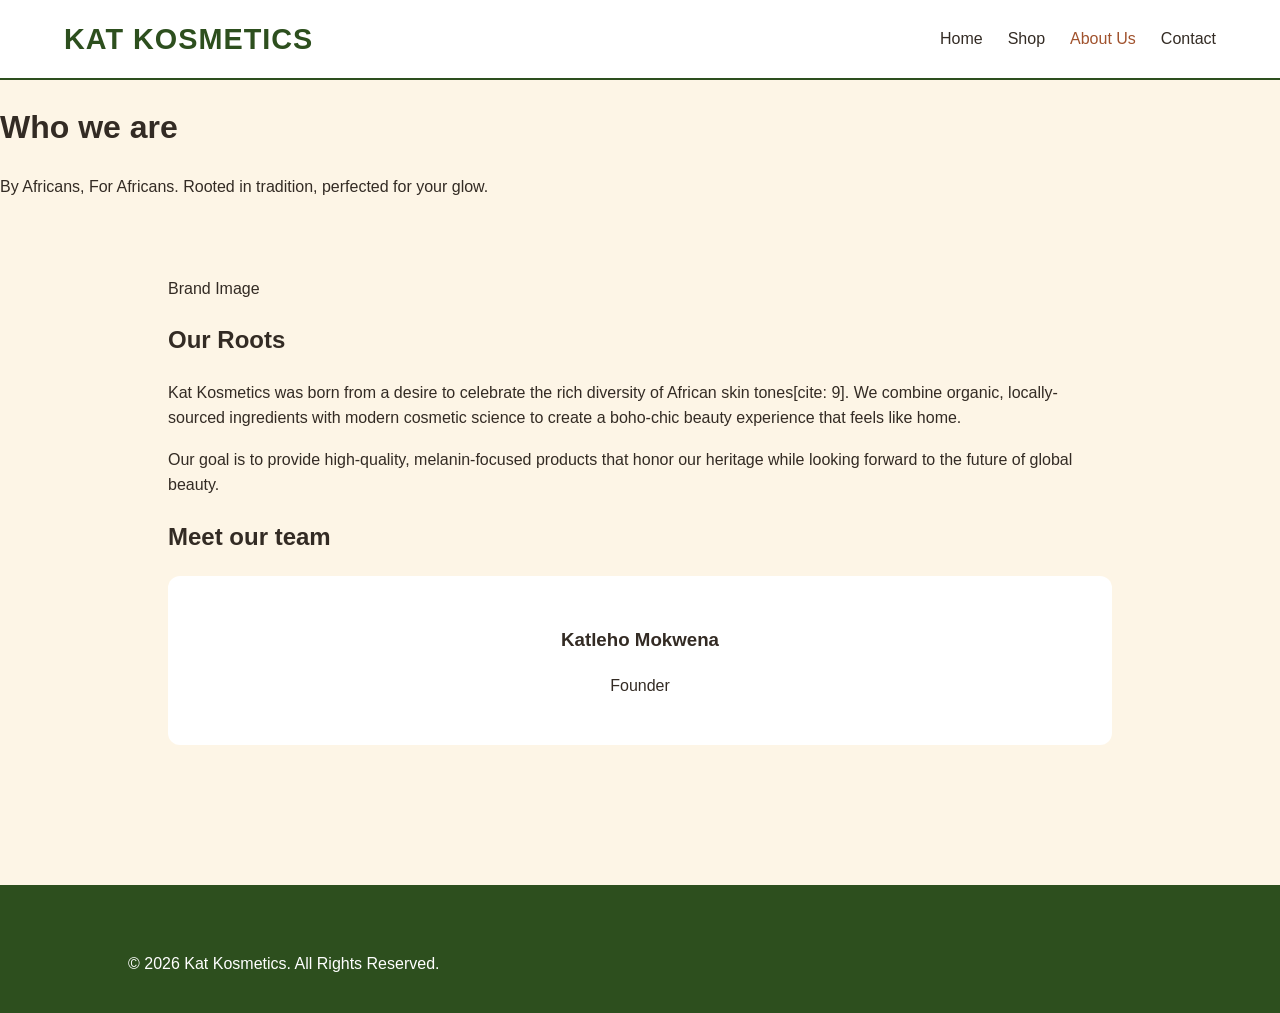
<file: About Us.html>
<!DOCTYPE html>
<html lang="en">
<head>
    <meta charset="UTF-8">
    <meta name="viewport" content="width=device-width, initial-scale=1.0">
    <link rel="stylesheet" href="styles.css">
    <body>

<nav>
    <a href="index.html" class="logo">KAT KOSMETICS</a>
    <ul>
        <li><a href="index.html">Home</a></li>
        <li><a href="Shop.html">Shop</a></li>
        <li><a href="About Us.html" style="color: var(--terracotta);">About Us</a></li>
        <li><a href="Contact.html">Contact</a></li>
</nav>

<header class="about-hero">
    <h1>Who we are</h1> <p>By Africans, For Africans. Rooted in tradition, perfected for your glow.</p>
</header>

<div class="container">
    <section class="mission-grid">
        <div class="image-placeholder">Brand Image</div>
        <div>
            <h2>Our Roots</h2>
            <p>Kat Kosmetics was born from a desire to celebrate the rich diversity of African skin tones[cite: 9]. We combine organic, locally-sourced ingredients with modern cosmetic science to create a boho-chic beauty experience that feels like home.</p>
            <p>Our goal is to provide high-quality, melanin-focused products that honor our heritage while looking forward to the future of global beauty.</p>
        </div>
    </section>

    <section class="team-section">
        <h2>Meet our team</h2> 
            <div class="member-card">
                <div class="member-photo"></div>
                <h3>Katleho Mokwena</h3> <p>Founder</p>
            </div>
        </div>
    </section>
</div>

<footer>
    <p>&copy; 2026 Kat Kosmetics. All Rights Reserved.</p>
</footer>

</body>
</html>
</file>
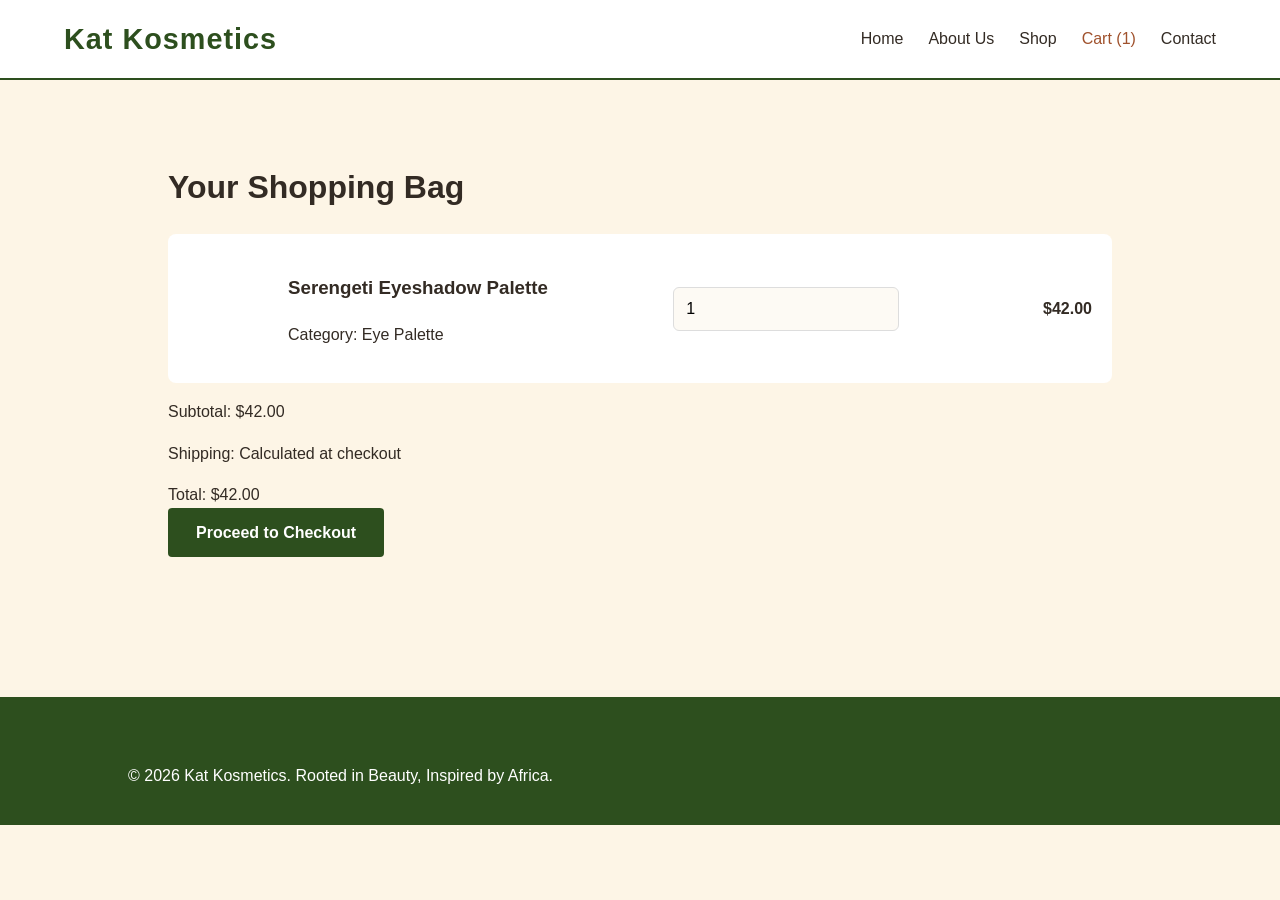
<file: Cart.html>
<!DOCTYPE html>
<html lang="en">
<head>
    <meta charset="UTF-8">
    <meta name="viewport" content="width=device-width, initial-scale=1.0">
    <title>Your Bag | Kat Kosmetics</title>
    <link rel="stylesheet" href="styles.css">
    <body>

<nav>
    <a href="index.html" class="logo">Kat Kosmetics</a>
    <ul>
        <li><a href="index.html">Home</a></li>
        <li><a href="About Us.html">About Us</a></li>
        <li><a href="Shop.html">Shop</a></li>
        <li><a href="cart.html" style="color: var(--terracotta);">Cart (1)</a></li>
        <li><a href="contact.html">Contact</a></li>
        
    </ul>
</nav>

<div class="container">
    <h1>Your Shopping Bag</h1>

    <div class="cart-item">
        <div class="cart-img"></div>
        <div class="cart-details">
            <h3>Serengeti Eyeshadow Palette</h3> <p>Category: Eye Palette</p>
        </div>
        <div>
            <input type="number" value="1" min="1" class="quantity-input">
        </div>
        <div style="text-align: right; font-weight: bold;">
            $42.00
        </div>
    </div>

    <div class="cart-summary">
        <p>Subtotal: $42.00</p>
        <p>Shipping: Calculated at checkout</p>
        <div class="total-row">Total: $42.00</div>
        <a href="Checkout.html"  class="btn">Proceed to Checkout</a> </div>
</div>

<footer>
    <p>&copy; 2026 Kat Kosmetics. Rooted in Beauty, Inspired by Africa.</p>
</footer>

</body>
</html>
</file>
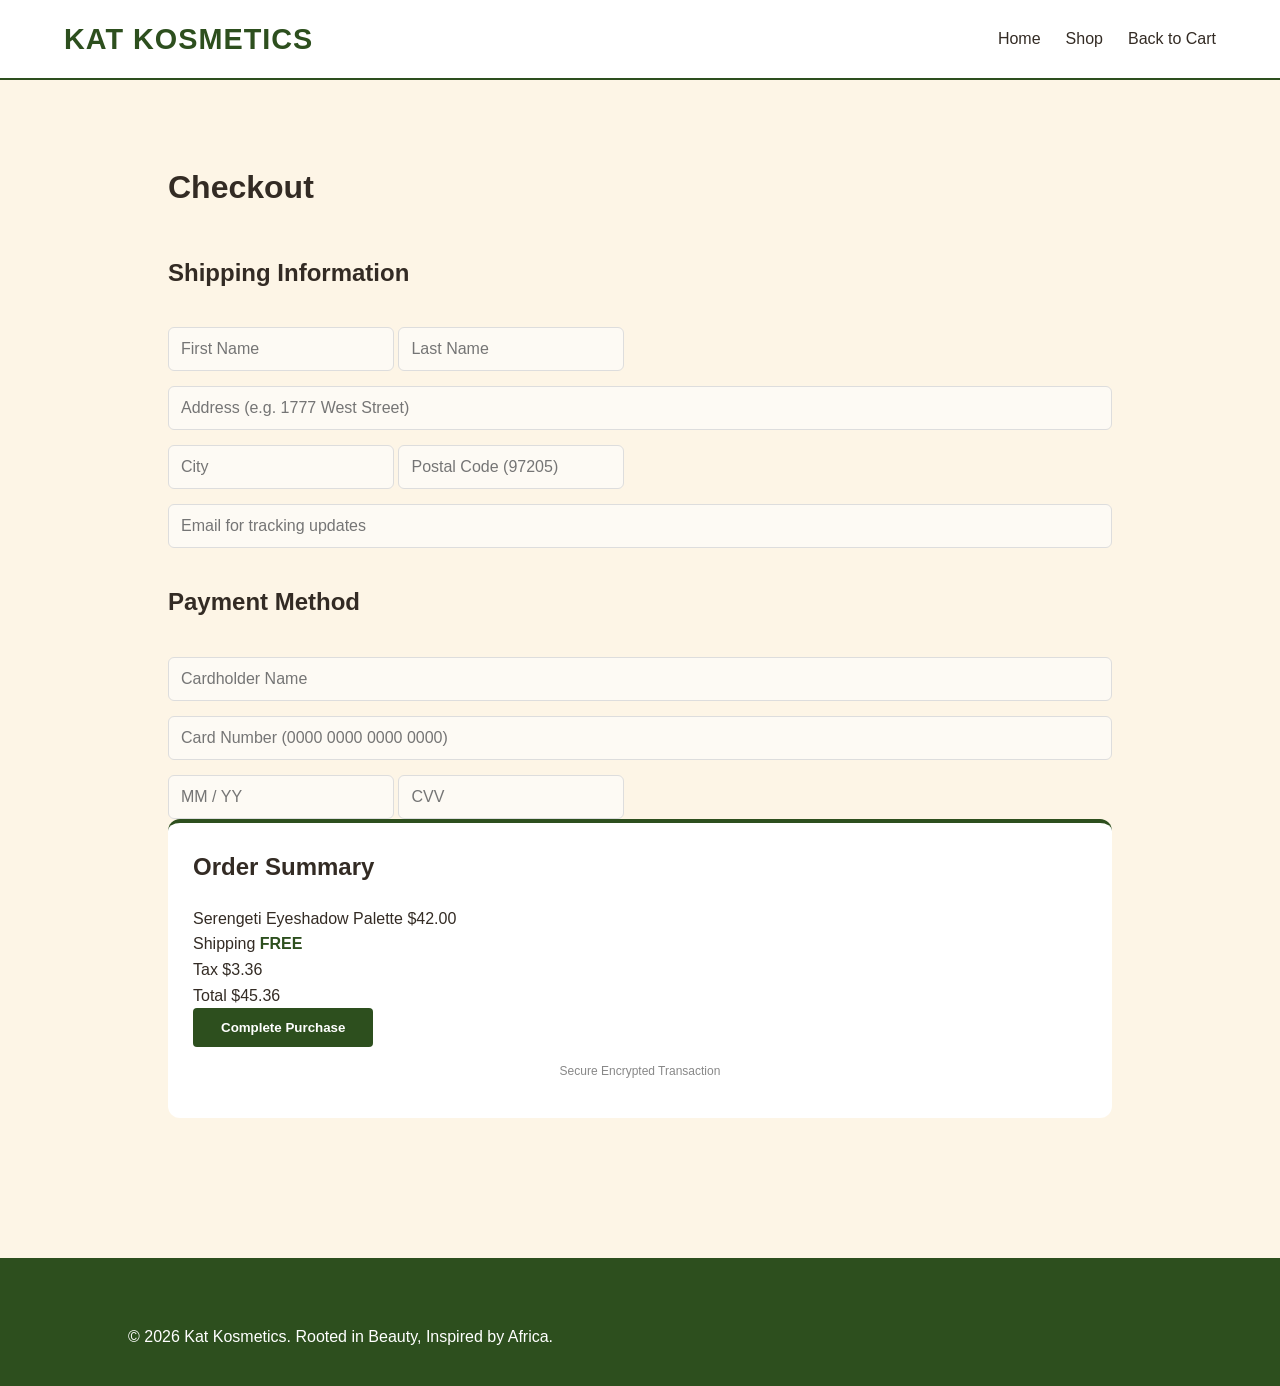
<file: Checkout.html>
<!DOCTYPE html>
<html lang="en">
<head>
    <meta charset="UTF-8">
    <meta name="viewport" content="width=device-width, initial-scale=1.0">
    <title>Checkout | Kat Kosmetics</title>
    <link rel="stylesheet" href="styles.css">
    <body>

<nav>
    <a href="index.html" class="logo">KAT KOSMETICS</a>
    <ul>
        <li><a href="index.html">Home</a></li>
        <li><a href="Shop.html">Shop</a></li>
        <li><a href="Cart.html">Back to Cart</a></li>
    </ul>
</nav>

<div class="container">
    <h1>Checkout</h1>

    <div class="form-section">
        <form>
            <h2>Shipping Information</h2>
            <div class="form-row">
                <input type="text" placeholder="First Name">
                <input type="text" placeholder="Last Name">
            </div>
            <input type="text" placeholder="Address (e.g. 1777 West Street)">
            <div class="form-row">
                <input type="text" placeholder="City">
                <input type="text" placeholder="Postal Code (97205)">
            </div>
            <input type="email" placeholder="Email for tracking updates">

            <h2>Payment Method</h2>
            <input type="text" placeholder="Cardholder Name">
            <input type="text" placeholder="Card Number (0000 0000 0000 0000)">
            <div class="form-row">
                <input type="text" placeholder="MM / YY">
                <input type="text" placeholder="CVV">
            </div>
        </form>
    </div>

    <aside class="order-summary">
        <h2 style="margin-top: 0; border: none;">Order Summary</h2>
        <div class="summary-item">
            <span>Serengeti Eyeshadow Palette</span>
            <span>$42.00</span>
        </div>
        <div class="summary-item">
            <span>Shipping</span>
            <span style="color: var(--forest-green); font-weight: bold;">FREE</span>
        </div>
        <div class="summary-item">
            <span>Tax</span>
            <span>$3.36</span>
        </div>
        <div class="summary-item total-row">
            <span>Total</span>
            <span>$45.36</span>
        </div>
        <button type="button" class="btn">Complete Purchase</button>
        <p style="font-size: 0.75rem; text-align: center; color: #888; margin-top: 15px;">
            Secure Encrypted Transaction
        </p>
    </aside>
</div>

<footer>
    <p>&copy; 2026 Kat Kosmetics. Rooted in Beauty, Inspired by Africa.</p>
</footer>

</body>
</html>
</file>
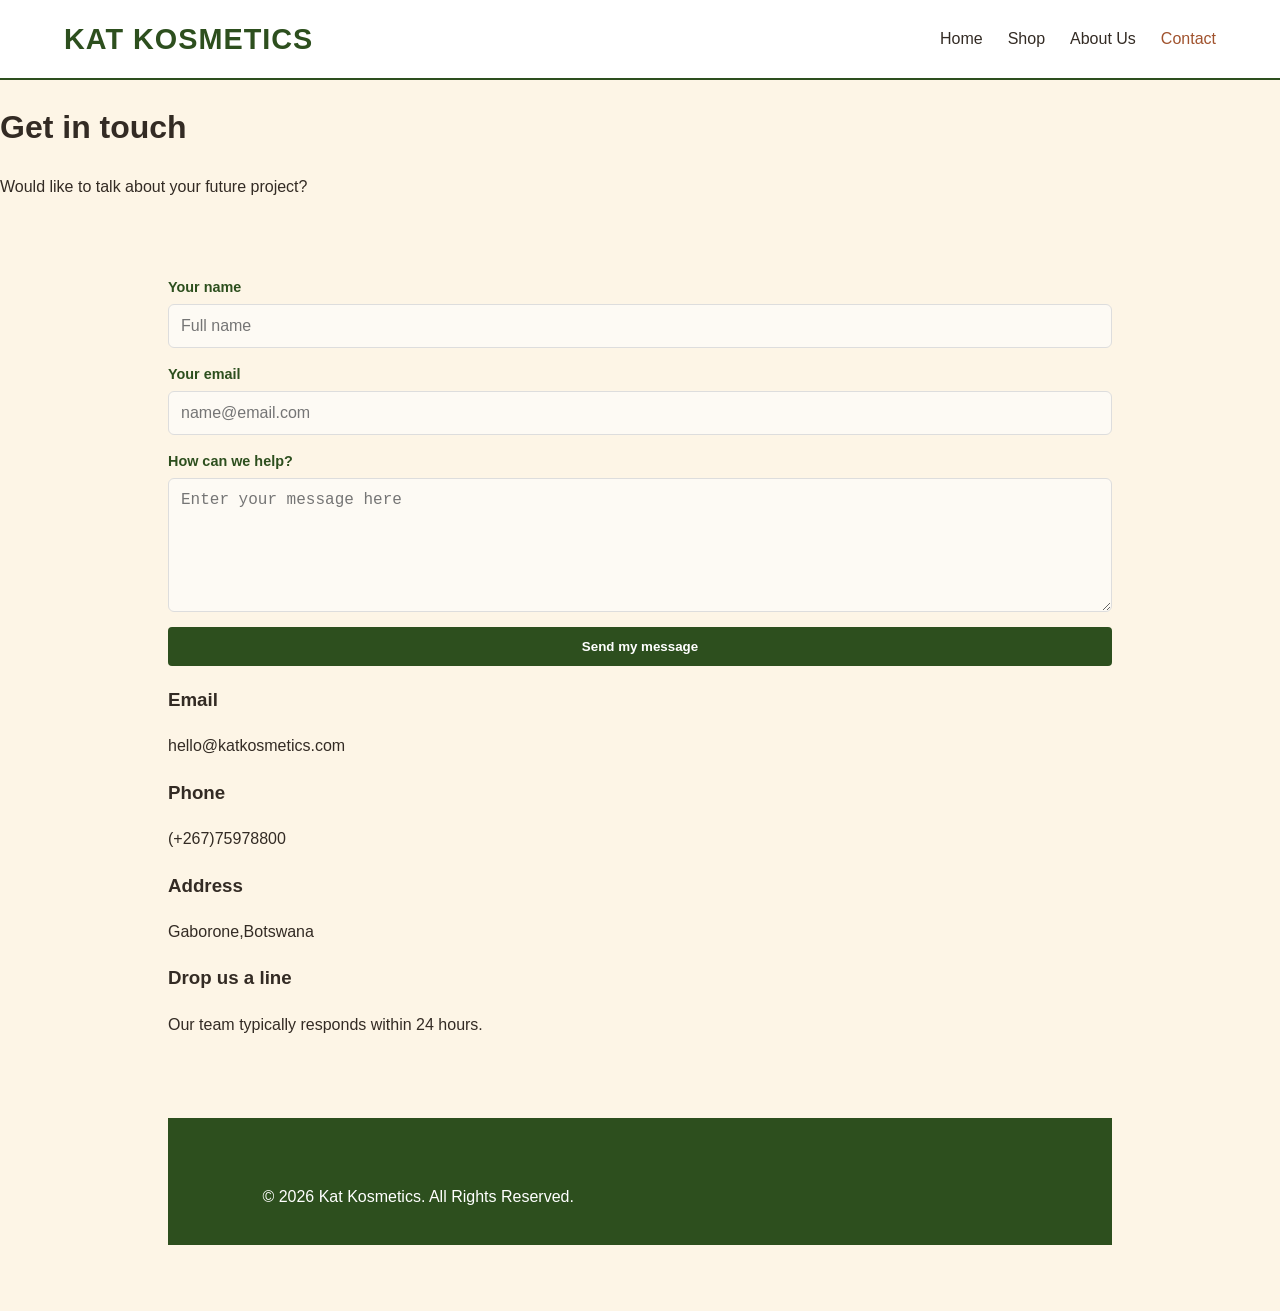
<file: Contact.html>
<!DOCTYPE html>
<html lang="en">
<head>
    <meta charset="UTF-8">
    <meta name="viewport" content="width=device-width, initial-scale=1.0">
    <title>Your Bag | Kat Kosmetics</title>
    <link rel="stylesheet" href="styles.css">
    <body>
<nav>
    <a href="index.html" class="logo">KAT KOSMETICS</a>
    <ul>
        <li><a href="index.html">Home</a></li>
        <li><a href="Shop.html">Shop</a></li>
        <li><a href="About.html">About Us</a></li>
        <li><a href="Contact.html" style="color: var(--terracotta);">Contact</a></li>
    </ul>
</nav>

<header class="contact-header">
    <h1>Get in touch</h1> <p>Would like to talk about your future project?</p> </header>

<div class="container">
    <div class="contact-form-wrapper">
        <form>
            <div class="form-group">
                <label>Your name</label> <input type="text" placeholder="Full name"> </div>
            
            <div class="form-group">
                <label>Your email</label> <input type="email" placeholder="name@email.com"> </div>

            <div class="form-group">
                <label>How can we help?</label> <textarea rows="6" placeholder="Enter your message here"></textarea> </div>

            <button type="button" class="btn">Send my message</button> </form>
    </div>

    <div class="contact-info">
        <div class="info-card">
            <h3>Email</h3> <p>hello@katkosmetics.com</p>
        </div>

        <div class="info-card">
            <h3>Phone</h3> <p>(+267)75978800</p> </div>

        <div class="info-card">
            <h3>Address</h3> <p>Gaborone,Botswana</p>

        <div class="info-card">
            <h3>Drop us a line</h3> <p>Our team typically responds within 24 hours.</p>
        </div>
    </div>
</div>

<footer>
    <p>&copy; 2026 Kat Kosmetics. All Rights Reserved.</p>
</footer>

</body>
</html>
</file>
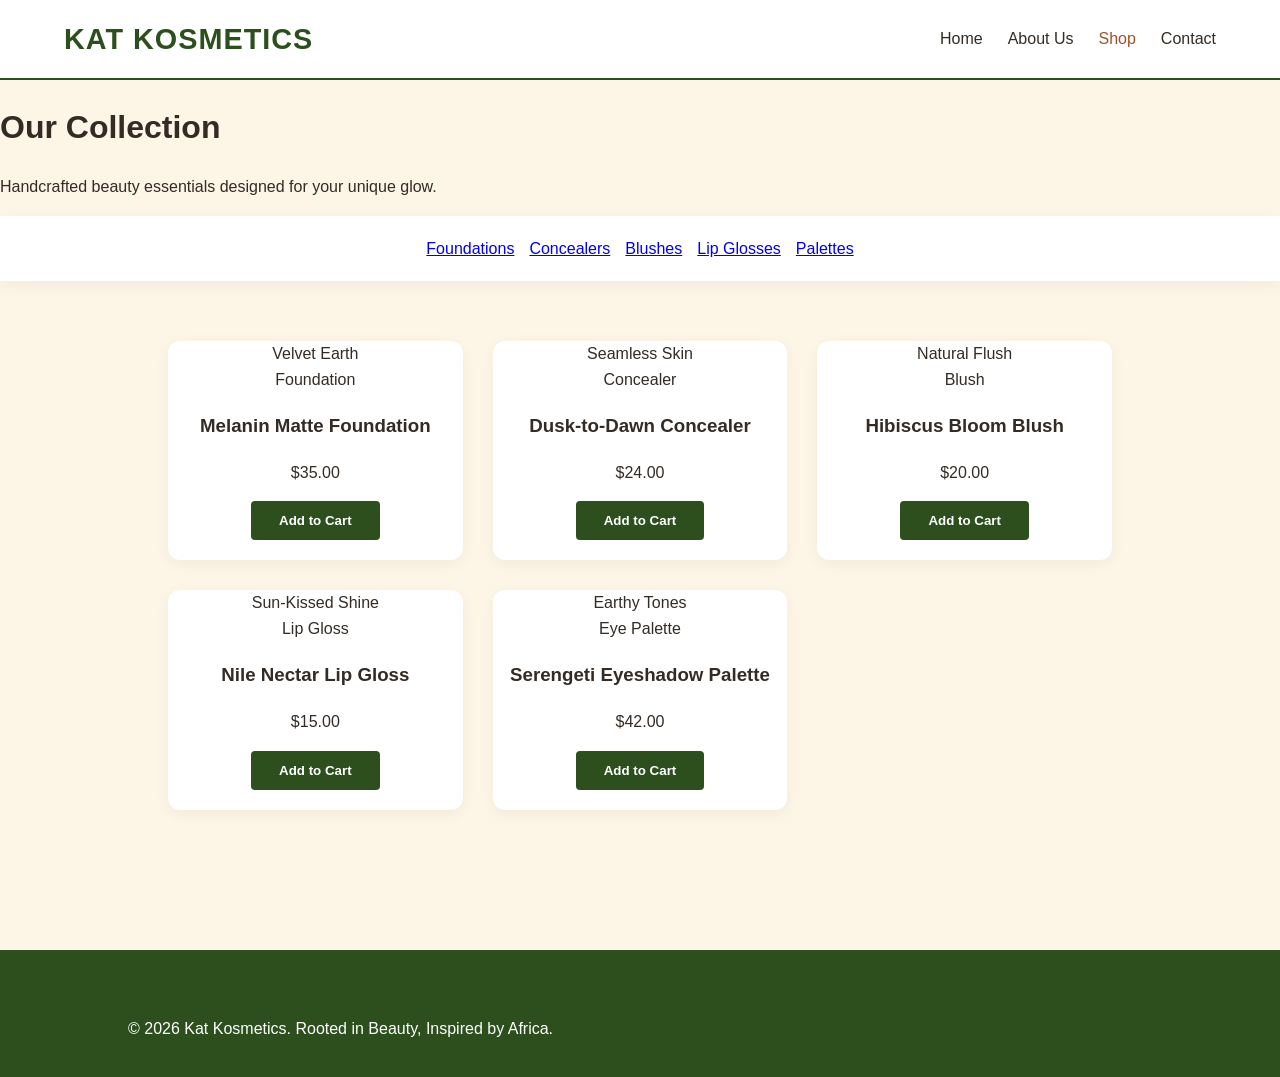
<file: Shop.html>
<html lang="en">
<head>
    <meta charset="UTF-8">
    <meta name="viewport" content="width=device-width, initial-scale=1.0">
    <title>Shop All | Kat Kosmetics</title>
    <link rel="stylesheet" href="styles.css">
    <body>

<nav>
    <a href="index.html" class="logo">KAT KOSMETICS</a>
    <ul>
        <li><a href="index.html">Home</a></li>
        <li><a href="About Us.html">About Us</a></li>
        <li><a href="Shop.html" style="color: var(--terracotta);">Shop</a></li>
        <li><a href="Contact.html">Contact</a></li>
    </ul>
</nav>

<header class="shop-header">
    <h1>Our Collection</h1> <p>Handcrafted beauty essentials designed for your unique glow.</p>
</header>

<div class="category-bar">
    <a href="Foundations" class="cat-link">Foundations</a>
    <a href="Concealers" class="cat-link">Concealers</a>
    <a href="Blushes" class="cat-link">Blushes</a>
    <a href="Glosses" class="cat-link">Lip Glosses</a>
    <a href="Palettes" class="cat-link">Palettes</a>
</div>

<div class="container">
    <div class="product-grid">
        <div class="product-card" id="foundations">
            <div class="product-image">Velvet Earth</div>
            <div class="product-info">
                <span class="product-category">Foundation</span>
                <h3 class="product-name">Melanin Matte Foundation</h3>
                <p class="product-price">$35.00</p>
                <button class="btn">Add to Cart</button>
            </div>
        </div>

        <div class="product-card" id="concealers">
            <div class="product-image">Seamless Skin</div>
            <div class="product-info">
                <span class="product-category">Concealer</span>
                <h3 class="product-name">Dusk-to-Dawn Concealer</h3>
                <p class="product-price">$24.00</p>
                <button class="btn">Add to Cart</button>
            </div>
        </div>

        <div class="product-card" id="blushes">
            <div class="product-image">Natural Flush</div>
            <div class="product-info">
                <span class="product-category">Blush</span>
                <h3 class="product-name">Hibiscus Bloom Blush</h3>
                <p class="product-price">$20.00</p>
                <button class="btn">Add to Cart</button>
            </div>
        </div>

        <div class="product-card" id="glosses">
            <div class="product-image">Sun-Kissed Shine</div>
            <div class="product-info">
                <span class="product-category">Lip Gloss</span>
                <h3 class="product-name">Nile Nectar Lip Gloss</h3>
                <p class="product-price">$15.00</p>
                <button class="btn">Add to Cart</button>
            </div>
        </div>

        <div class="product-card" id="palettes">
            <div class="product-image">Earthy Tones</div>
            <div class="product-info">
                <span class="product-category">Eye Palette</span>
                <h3 class="product-name">Serengeti Eyeshadow Palette</h3>
                <p class="product-price">$42.00</p>
                <button class="btn">Add to Cart</button>
            </div>
        </div>
    </div>
</div>

<footer>
    <p>&copy; 2026 Kat Kosmetics. Rooted in Beauty, Inspired by Africa.</p>
</footer>

</body>
</html>
</file>
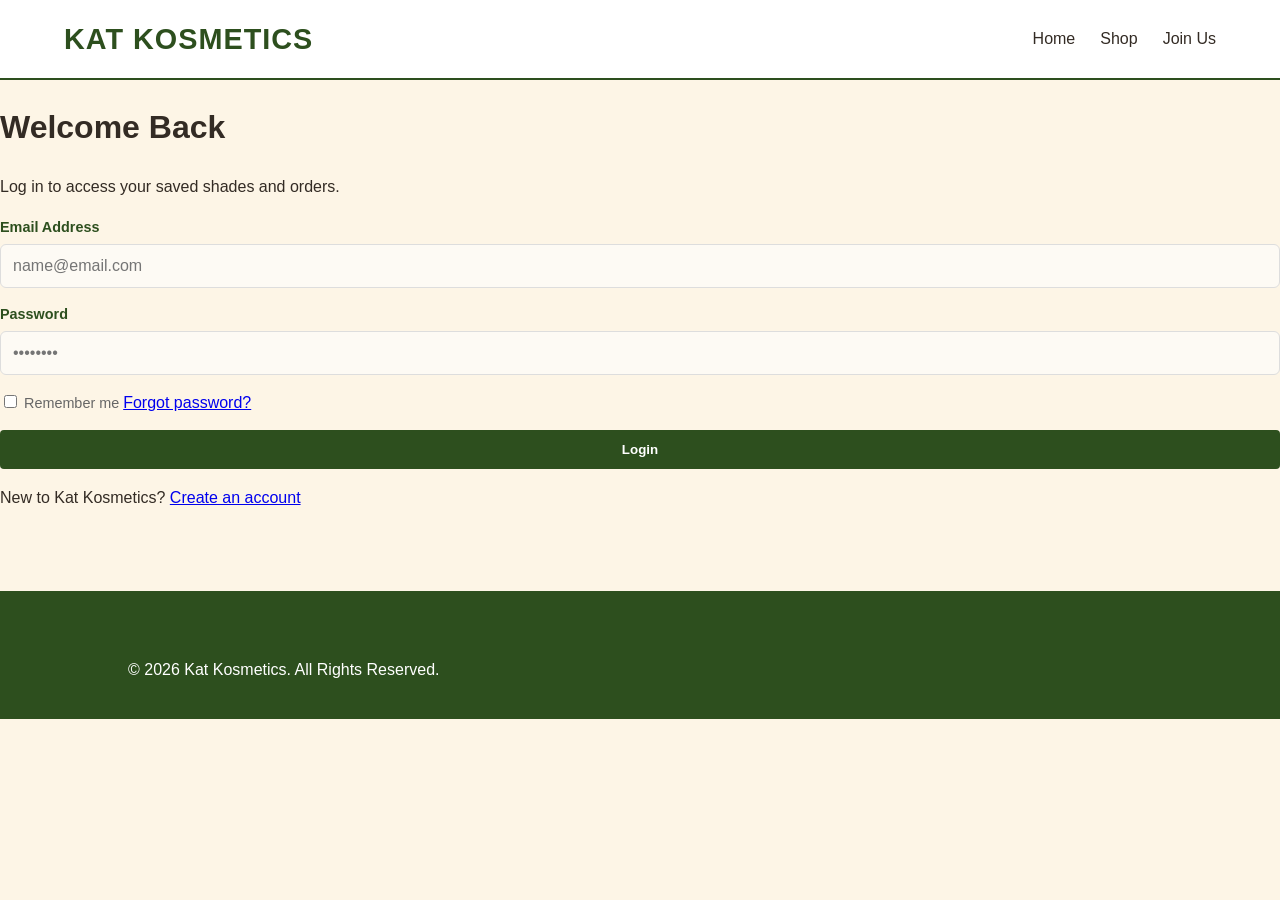
<file: Sign In.html>
<!DOCTYPE html>
<html lang="en">
<head>
    <meta charset="UTF-8">
    <meta name="viewport" content="width=device-width, initial-scale=1.0">
    <title>Join the Tribe | Kat Kosmetics</title>
    <link rel="stylesheet" href="styles.css">
    <body>

<nav>
    <a href="index.html" class="logo">KAT KOSMETICS</a>
    <ul>
        <li><a href="index.html">Home</a></li>
        <li><a href="Shop.html">Shop</a></li>
        <li><a href="Sign Up.html">Join Us</a></li>
    </ul>
</nav>

<main class="signin-container">
    <div class="signin-card">
        <h1>Welcome Back</h1>
        <p>Log in to access your saved shades and orders.</p>
        
        <form>
            <div class="form-group">
                <label>Email Address</label>
                <input type="email" placeholder="name@email.com" required>
            </div>

            <div class="form-group">
                <label>Password</label>
                <input type="password" placeholder="••••••••" required>
            </div>

            <div class="options-row">
                <label style="font-weight: normal; color: #666; cursor: pointer;">
                    <input type="checkbox" style="width: auto;"> Remember me
                </label>
                <a href="#" class="forgot-pass">Forgot password?</a>
            </div>

            <button type="button" class="btn">Login</button>
        </form>

        <p class="signup-link">New to Kat Kosmetics? <a href="Sign Up.html">Create an account</a></p>
    </div>
</main>

<footer>
    <p>&copy; 2026 Kat Kosmetics. All Rights Reserved.</p>
</footer>

</body>
</html>
</file>
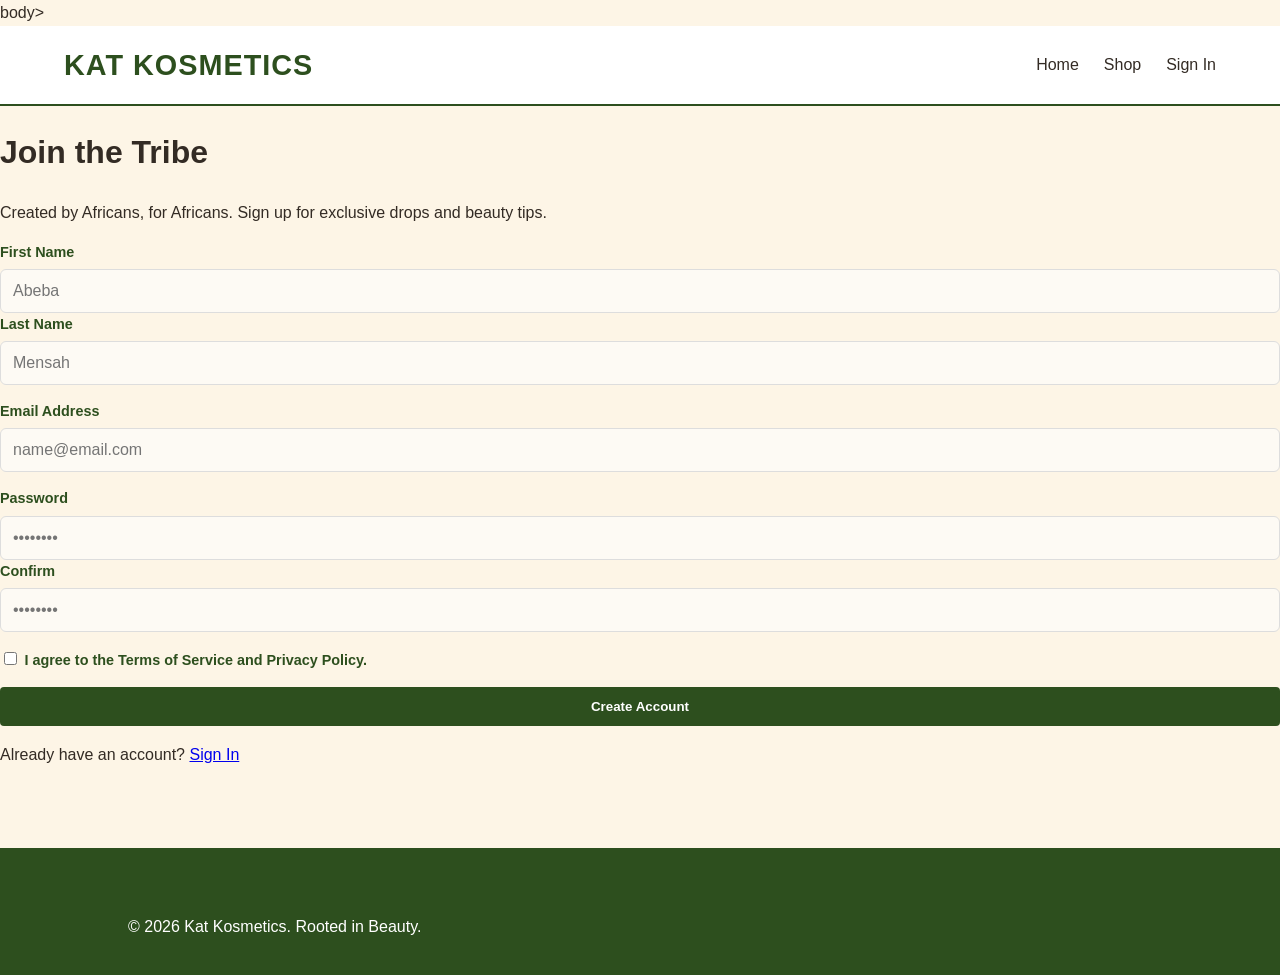
<file: Sign Up.html>
<!DOCTYPE html>
<html lang="en">
<head>
    <meta charset="UTF-8">
    <meta name="viewport" content="width=device-width, initial-scale=1.0">
    <title>Join the Tribe | Kat Kosmetics</title>
    <link rel="stylesheet" href="styles.css">
    body>

<nav>
    <a href="index.html" class="logo">KAT KOSMETICS</a>
    <ul>
        <li><a href="index.html">Home</a></li>
        <li><a href="Shop.html">Shop</a></li>
        <li><a href="Sign In.html">Sign In</a></li>
    </ul>
</nav>

<main class="signup-container">
    <div class="signup-card">
        <h1>Join the Tribe</h1>
        <p>Created by Africans, for Africans. Sign up for exclusive drops and beauty tips.</p>
        
        <form>
            <div class="form-row">
                <div class="form-group">
                    <label>First Name</label>
                    <input type="text" placeholder="Abeba">
                </div>
                <div class="form-group">
                    <label>Last Name</label>
                    <input type="text" placeholder="Mensah">
                </div>
            </div>

            <div class="form-group">
                <label>Email Address</label>
                <input type="email" placeholder="name@email.com">
            </div>

            <div class="form-row">
                <div class="form-group">
                    <label>Password</label>
                    <input type="password" placeholder="••••••••">
                </div>
                <div class="form-group">
                    <label>Confirm</label>
                    <input type="password" placeholder="••••••••">
                </div>
            </div>

            <div class="checkbox-group">
                <input type="checkbox" id="terms">
                <label for="terms">I agree to the Terms of Service and Privacy Policy.</label>
            </div>

            <button type="button" class="btn">Create Account</button>
        </form>

        <p class="footer-link">Already have an account? <a href="Sign In.html">Sign In</a></p>
    </div>
</main>

<footer>
    <p>&copy; 2026 Kat Kosmetics. Rooted in Beauty.</p>
</footer>

</body>
</html>
</file>
<file: styles.css>
/* --- KAT KOSMETICS CORE BRANDING --- */
:root {
    --forest-green: #2D4F1E;
    --terracotta: #A0522D;
    --sand: #FDF5E6;
    --dark-text: #332B24;
    --cream: #f2ede1;
    --white: #ffffff;
    --input-bg: #fdfaf4;
    --shadow: 0 4px 15px rgba(0, 0, 0, 0.05);
}

* {
    box-sizing: border-box;
    transition: all 0.3s ease;
}

body {
    font-family: 'Segoe UI', Tahoma, Geneva, Verdana, sans-serif;
    margin: 0;
    background-color: var(--sand);
    color: var(--dark-text);
    line-height: 1.6;
}

/* --- NAVIGATION --- */
nav {
    background-color: var(--white);
    padding: 1rem 5%;
    display: flex;
    justify-content: space-between;
    align-items: center;
    border-bottom: 2px solid var(--forest-green);
    position: sticky;
    top: 0;
    z-index: 1000;
}

.logo {
    font-size: 1.8rem;
    font-weight: bold;
    color: var(--forest-green);
    text-decoration: none;
    letter-spacing: 1px;
}

nav ul {
    list-style: none;
    display: flex;
    gap: 25px;
    margin: 0;
}

nav a {
    text-decoration: none;
    color: var(--dark-text);
    font-weight: 500;
}

nav a:hover, nav a.active {
    color: var(--terracotta);
}

/* --- REUSABLE COMPONENTS --- */
.container {
    padding: 60px 10%;
    max-width: 1200px;
    margin: 0 auto;
}

.btn {
    background-color: var(--forest-green);
    color: var(--white);
    padding: 12px 28px;
    border: none;
    border-radius: 4px;
    cursor: pointer;
    text-decoration: none;
    display: inline-block;
    font-weight: bold;
    text-align: center;
}

.btn:hover {
    background-color: var(--terracotta);
    transform: translateY(-2px);
}

/* --- FORM STYLING (Contact, Auth, Checkout) --- */
form {
    display: flex;
    flex-direction: column;
    gap: 15px;
}

.form-group {
    display: flex;
    flex-direction: column;
    gap: 5px;
}

label {
    font-size: 0.9rem;
    font-weight: 600;
    color: var(--forest-green);
}

input, textarea, select {
    padding: 12px;
    border: 1px solid #ddd;
    border-radius: 6px;
    background-color: var(--input-bg);
    font-size: 1rem;
}

input:focus {
    outline: none;
    border-color: var(--terracotta);
}

/* --- PAGE SPECIFIC: SHOP --- */
.category-bar {
    display: flex;
    justify-content: center;
    gap: 15px;
    padding: 20px;
    background: var(--white);
    box-shadow: var(--shadow);
}

.product-grid {
    display: grid;
    grid-template-columns: repeat(auto-fill, minmax(220px, 1fr));
    gap: 30px;
}

.product-card {
    background: var(--white);
    border-radius: 12px;
    overflow: hidden;
    text-align: center;
    padding-bottom: 20px;
    box-shadow: var(--shadow);
}

.product-image-placeholder {
    background-color: var(--cream);
    height: 250px;
    display: flex;
    align-items: center;
    justify-content: center;
}

/* --- PAGE SPECIFIC: CART & CHECKOUT --- */
.cart-item {
    display: grid;
    grid-template-columns: 100px 2fr 1fr 1fr;
    align-items: center;
    background: var(--white);
    padding: 20px;
    margin-bottom: 15px;
    border-radius: 8px;
}

.checkout-layout {
    display: grid;
    grid-template-columns: 1.5fr 1fr;
    gap: 40px;
}

.order-summary {
    background: var(--white);
    padding: 25px;
    border-radius: 12px;
    border-top: 4px solid var(--forest-green);
    height: fit-content;
}

/* --- PAGE SPECIFIC: ABOUT --- */
.team-grid {
    display: grid;
    grid-template-columns: repeat(auto-fit, minmax(200px, 1fr));
    gap: 30px;
    margin-top: 40px;
}

.member-card {
    background: var(--white);
    padding: 30px;
    border-radius: 12px;
    text-align: center;
}

/* --- PAGE SPECIFIC: CONTACT --- */
.contact-grid {
    display: grid;
    grid-template-columns: 1.2fr 0.8fr;
    gap: 50px;
}

.info-box {
    background: var(--white);
    padding: 20px;
    border-left: 4px solid var(--forest-green);
    margin-bottom: 20px;
}

/* --- FOOTER --- */
footer {
    background-color: var(--forest-green);
    color: var(--white);
    padding: 50px 10% 20px 10%;
    margin-top: 80px;
}

.footer-grid {
    display: grid;
    grid-template-columns: repeat(auto-fit, minmax(200px, 1fr));
    gap: 40px;
    margin-bottom: 30px;
}

.footer-bottom {
    text-align: center;
    font-size: 0.8rem;
    border-top: 1px solid rgba(255,255,255,0.1);
    padding-top: 20px;
}
</file>
